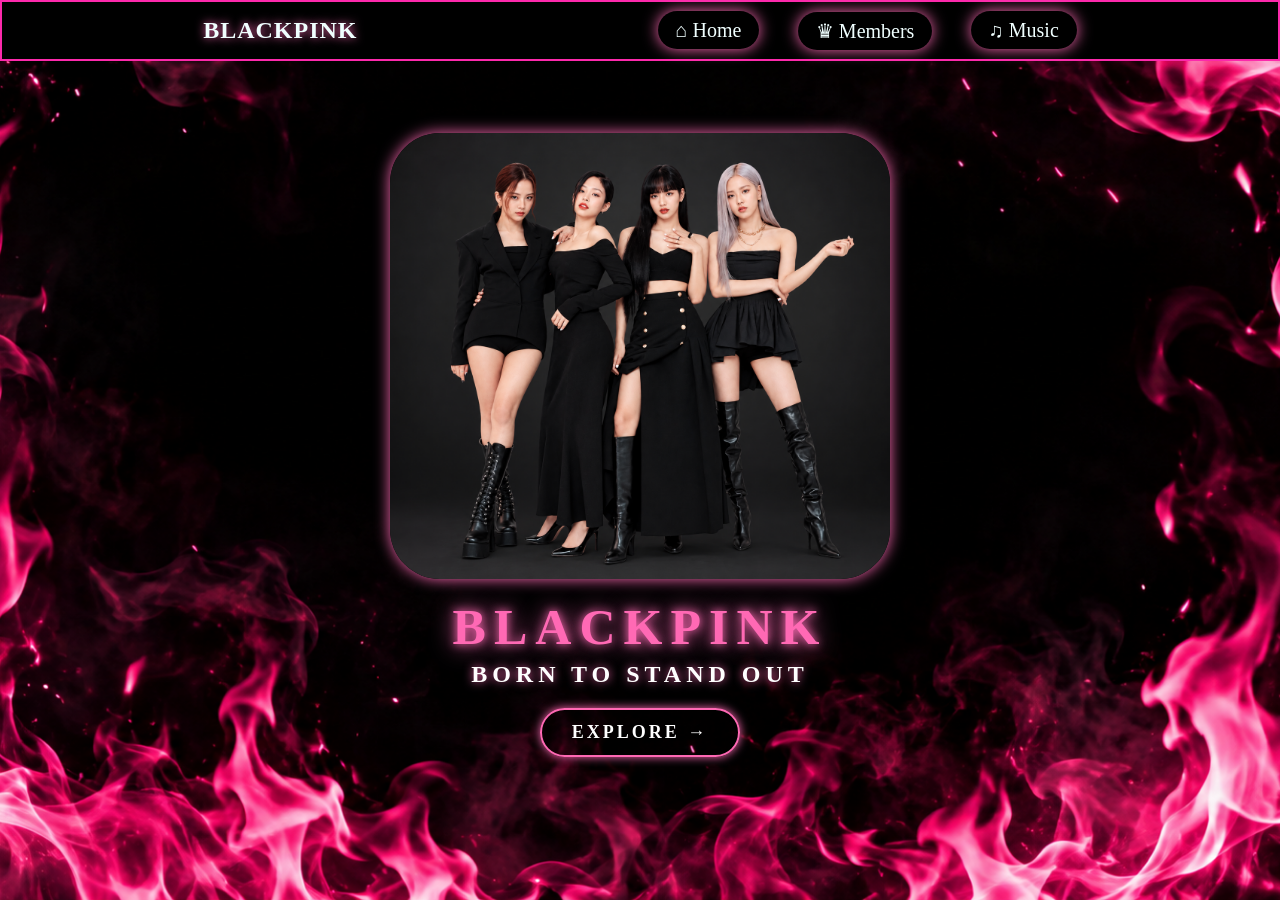
<file: index.html>
<!DOCTYPE html>
<html lang="en">
<head>
	<meta charset="UTF-8">
	<meta name="viewport" content="width=device-width, initial-scale=1.0">
	<title>BLACKPINK</title>
	<link rel="stylesheet" href="style.css">
</head>
<body>
	<nav>
		<div class="Juturu">
		<div class="Indu">BLACKPINK</div>
		<div class="Hasita">
			<div><a href="index.html">⌂ Home</a></div>
			<div><a href="members.html">♛ Members</a></div>
			<div><a href="music.html">♫ Music</a></div>
		</div>
		</div>
	</nav>
	    <div  class="container">
		<div id="group"><img src="images/image2.png"></div>
		<h1  class="a">BLACKPINK</h1>
		<p class="b">Born To Stand Out</p>
		<a href="members.html" class="explore">EXPLORE →</a>

		</div>
	
	
		
	
</body>
</html>
</file>
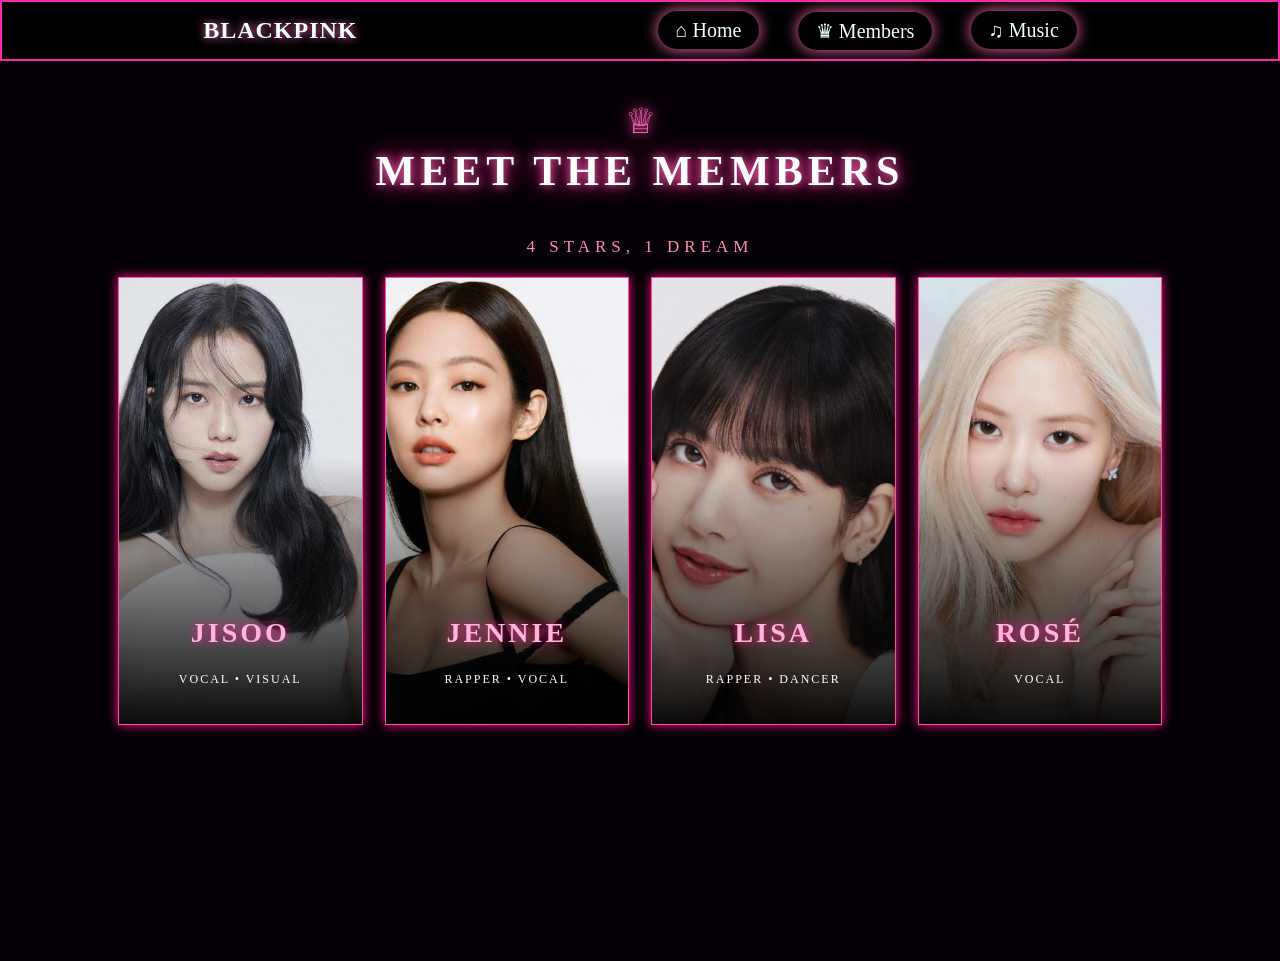
<file: members.html>
<!DOCTYPE html>
<html lang="en">
<head>
    <meta charset="UTF-8">
    <meta name="viewport" content="width=device-width, initial-scale=1.0">
    <title>Members</title>
    <link rel="stylesheet" href="style.css">
</head>
<body class="mem">
    <nav>
		<div class="Juturu">
		<div class="Indu">BLACKPINK</div>
		<div class="Hasita">
			<div><a href="index.html">⌂ Home</a></div>
			<div><a href="members.html">♛ Members</a></div>
			<div><a href="music.html">♫ Music</a></div>
		</div>
		</div>
    <section class="members">

    <!-- TOP TITLE -->
    <div class="members-title">

        <div class="crown">♕</div>

        <h1>MEET THE MEMBERS</h1>

        <p>4 STARS, 1 DREAM</p>

    </div>


    <!-- FOUR MEMBERS -->
    <div class="members-container">

        <!-- JISOO -->
        <div class="member-card">
            <img src="images/jisoo.png" alt="Jisoo">

            <div class="member-info">
                <h2>JISOO</h2>
                <p>VOCAL • VISUAL</p>
            </div>
        </div>


        <!-- JENNIE -->
        <div class="member-card">
            <img src="images/jennie.png" alt="Jennie">

            <div class="member-info">
                <h2>JENNIE</h2>
                <p>RAPPER • VOCAL</p>
            </div>
        </div>


        <!-- LISA -->
        <div class="member-card">
            <img src="images/lisa.png" alt="Lisa">

            <div class="member-info">
                <h2>LISA</h2>
                <p>RAPPER • DANCER</p>
            </div>
        </div>


        <!-- ROSÉ -->
        <div class="member-card">
            <img src="images/rose.png" alt="Rosé">

            <div class="member-info">
                <h2>ROSÉ</h2>
                <p>VOCAL</p>
            </div>
        </div>

    </div>

</section>
</body>
</html>
</file>
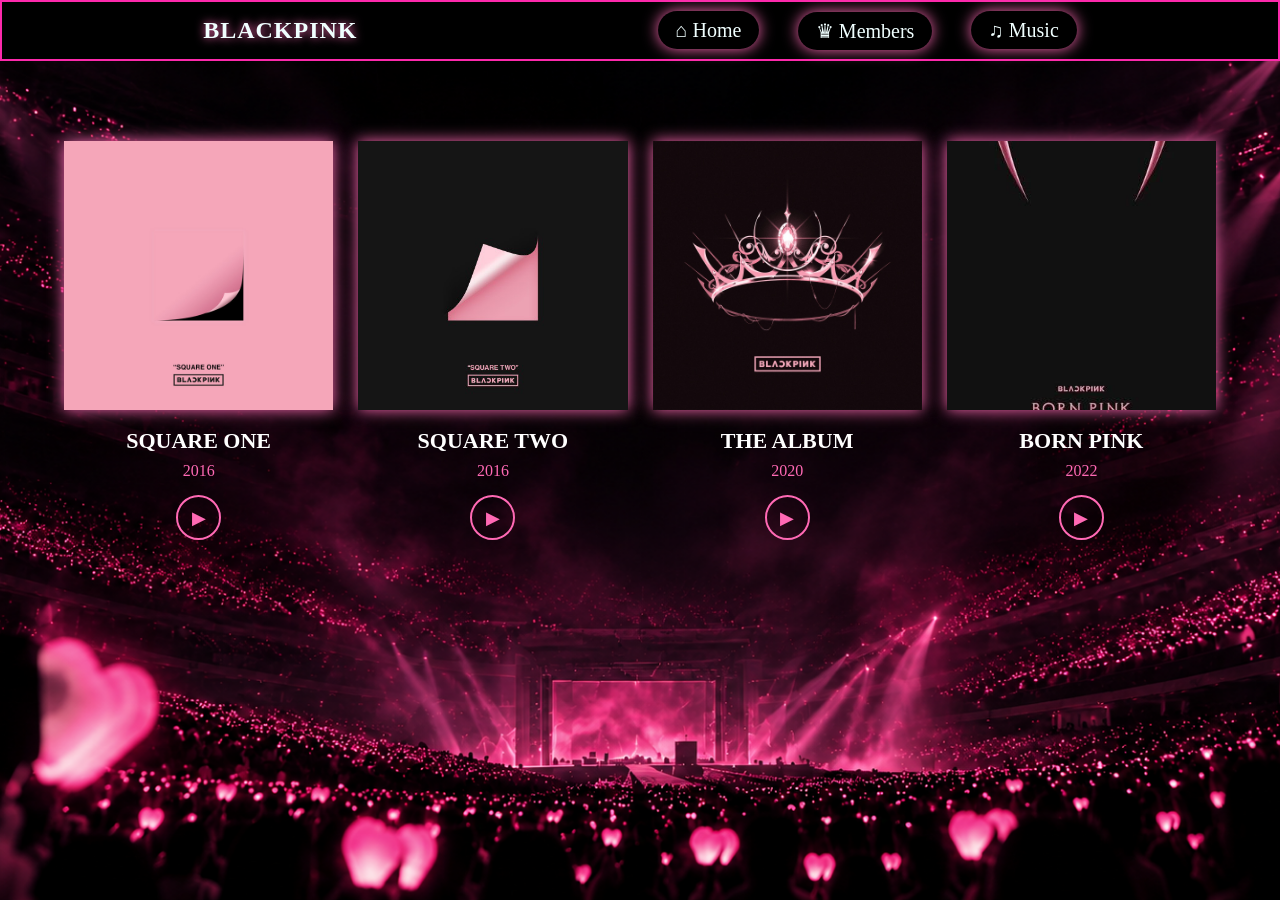
<file: music.html>
<!DOCTYPE html>
<html lang="en">
<head>
    <meta charset="UTF-8">
    <meta name="viewport" content="width=device-width, initial-scale=1.0">
    <title>MUSIC</title>
    <link rel="stylesheet" href="style.css">

</head>
<body class="music-page">
        <nav>
		<div class="Juturu">
		<div class="Indu">BLACKPINK</div>
		<div class="Hasita">
			<div><a href="index.html">⌂ Home</a></div>
			<div><a href="members.html">♛ Members</a></div>
			<div><a href="music.html">♫ Music</a></div>
		</div>
		</div>
    <div class="albums">

    <div class="album-card">
        <img src="images/squareone.png">
        <h2>SQUARE ONE</h2>
        <p>2016</p>

        <a href="https://youtu.be/gQlMMD8auMs?si=NDN9atMdakj7UPU9" target="_blank" class="play-btn">▶</a>
    </div>

    <div class="album-card">
        <img src="images/squaretwo.png">
        <h2>SQUARE TWO</h2>
        <p>2016</p>

        <a href="https://youtu.be/IHNzOHi8sJs?si=ba4KoBGzMaQTuPfd" target="_blank" class="play-btn">▶</a>
    </div>

    <div class="album-card">
        <img src="images/thealbum.png">
        <h2>THE ALBUM</h2>
        <p>2020</p>

        <a href="https://youtu.be/2S24-y0Ij3Y?si=G3u3MTVBU2b-GAoM" target="_blank" class="play-btn">▶</a>
    </div>

    <div class="album-card">
        <img src="images/bornpink.png">
        <h2>BORN PINK</h2>
        <p>2022</p>

        <a href="https://youtu.be/32si5cfrCNc?si=v8qS06vQyZqaxjuc" target="_blank" class="play-btn">▶</a>
    </div>

</div>
</body>
</html>
</file>
<file: style.css>
/* HOME */
body{
    background-image: url("images/pink-flames.png");
    margin: 0;
    height: 100vh;
    background-size: cover;    
background-position: center;
    background-repeat: no-repeat;

}
/*nav bar */
.Juturu{
    display: flex;
    justify-content: space-around;
    align-items: center;
    flex-wrap: wrap;
    color: azure;
    background-color: black;
    border: 2px solid rgb(252, 41, 171);
    padding:15px 4%;
   
    

}
.Indu{
    font-size: 24px;
    font-weight: bold;
    letter-spacing: 1px;
    text-shadow: 0 0 10px hotpink;

    
}
.Hasita {
    display: flex;
    gap: clamp(8px, 3vw, 40px);
    font-size: clamp(14px, 2vw, 20px);
    flex-wrap: wrap;
    justify-content: center;

}
.Hasita a{
        color: azure;
        text-decoration: none;
        padding:8px 18px;
        border-radius: 25px;
        transition: 0.3s;
        box-shadow: 0 0 15px hotpink;

        
}
.Hasita a:hover{
    color: hotpink;
       box-shadow: 0 0 15px hotpink;
  
}
.container {
    width: 90%;
    max-width: 800px;
    margin: 8vh auto 0;
    text-align: center;

}

/* Group image */
#group img {
    width: min(500px, 90vw);
    height: auto;
    border-radius: 50px;
    transition: transform 0.3s ease;
    box-shadow: 0 0 15px hotpink;
   
}

#group img:hover {
    transform: scale(1.02);
    filter:brightness(1.08);
    box-shadow: 0 0 20px hotpink;
}

/* BLACKPINK text */
.a {
    margin: 15px 0 0;
    color: hotpink;
    font-size: clamp(28px, 5vw, 50px);
    font-weight: bold;
    letter-spacing: clamp(3px, 1vw, 8px);
    text-shadow:
        0 0 10px hotpink,
        0 0 25px hotpink;
}

/* Born To Stand Out */
.b {
       margin: 5px 0 0;
    color: white;
    font-size: clamp(14px, 2.5vw, 24px);
    font-weight: bold;
    letter-spacing: clamp(2px, 0.6vw, 5px);
    text-transform: uppercase;
    text-shadow: 0 0 10px hotpink;
 
}
/* explore button */
.explore {
    display: inline-block;
    margin-top: 20px;
    padding: 12px 30px;

    color: white;
    text-decoration: none;

    border: 2px solid hotpink;
    border-radius: 30px;

    font-size: 18px;
    font-weight: bold;
    letter-spacing: 3px;

    box-shadow: 0 0 10px hotpink;

    transition: 0.3s;
}

.explore:hover {
    background-color: hotpink;
    color: black;

    box-shadow:
        0 0 15px hotpink,
        0 0 30px hotpink;

    transform: scale(1.08);
}
   



/* MEMBERS   */
body.mem{
        margin: 0;
    padding: 0;
    min-height: 100vh;
    background: #050005;


    
}


.members {
    margin: 0;
    height: 100vh;
    padding: 40px 60px;
    background: #050005;
}

/* TOP */

.members-title {
    text-align: center;

    margin-bottom: 20px;
}

.crown {
    font-size: 35px;

    color: #ff69b4;

    text-shadow:
        0 0 10px #ff69b4,
        0 0 25px #ff1493;
}

.members-title h1 {
    margin-top: 5px;

    font-family: Georgia, serif;

    font-size: 42px;

    letter-spacing: 5px;

    color: white;

    text-shadow:
        0 0 10px #ff69b4,
        0 0 25px #ff1493;
}

.members-title p {
    margin-top: 8px;

    font-family: Georgia, serif;

    font-size: 17px;

    letter-spacing: 5px;

    color: #ff8ac5;
}


/* FOUR MEMBERS */

.members-container {
    display: grid;
    grid-template-columns: repeat(auto-fit, minmax(240px, 1fr));
    gap: 22px;
    width: 90%;
    max-width: 1250px;
    margin: auto;

}


/* CARD */

.member-card {
    min-height: 420px;
    height: clamp(400px, 35vw, 460px);
    position: relative;
    overflow: hidden;
    border: 1px solid #ff4fa3;
    background: #100009;
    box-shadow: 0 0 10px #ff1493;
    transition: 0.4s ease;

}


/* IMAGE */

.member-card img {
    width: 100%;
    height: 100%;
    object-fit: cover;
    transition: 0.5s ease;
}


/* HOVER */

.member-card:hover {
    transform: translateY(-8px);
    box-shadow:
        0 0 20px #ff1493,
        0 0 40px #ff1493;
}

.member-card:hover img {
    transform: scale(1.06);
}


/* DARK GRADIENT AT BOTTOM */

.member-card::after {
    content: "";
    position: absolute;
    inset: 0;
    background: linear-gradient(
        transparent 40%,
        rgba(0, 0, 0, 0.2) 50%,
        rgba(0, 0, 0, 0.95) 100%
    );
}


/* MEMBER NAME */

.member-info {
    position: absolute;
    z-index: 2;
    bottom: 25px;
    width: 100%;
    text-align: center;
}  

.member-info h2 {
    font-family: Georgia, serif;
    font-size: 28px;
    letter-spacing: 3px;
    color: #ffb6d9;
    text-shadow:
        0 0 10px #ff1493;
}

.member-info p {
    margin-top: 8px;
    font-size: 12px;
    letter-spacing: 2px;
    color: white;
}




/*  MUSIC   */
/* ============================= */
/*       MUSIC PAGE              */
/* ============================= */

.music-page {
    margin: 0;
    background-image: url("images/lightstick.png");
    background-size: cover;
    background-position: center;
    background-repeat: no-repeat;
    min-height: 100vh;
}


/* ALBUM CONTAINER */

.music-page .albums {
    display: grid;
    grid-template-columns: repeat(auto-fit, minmax(220px, 1fr));
    gap: 25px;
    width: 90%;
    max-width: 1200px;
    margin: 80px auto 40px;

}


/* ALBUM CARD */

.music-page .album-card {
    text-align: center;
    color: white;
}


/* ALBUM IMAGE */

.music-page .album-card img {
    width: 100%;
    aspect-ratio: 1 / 1;
    height: auto;
    object-fit: cover;
    display: block;
    transition: transform 0.3s ease;
    box-shadow: 0 0 15px hotpink;

}
.music-page .album-card img:hover{
    transform: scale(1.02);
    filter:brightness(1.08);
    box-shadow: 0 0 20px hotpink;
}

/* ALBUM NAME */

.music-page .album-card h2 {
    color: white;
    font-family: Georgia, serif;
    font-size: 22px;
    margin: 18px 0 8px;
}


/* YEAR */

.music-page .album-card p {
    color: #ff69b4;
    font-size: 16px;
    margin: 0;
}


/* PLAY BUTTON */

.music-page .play-btn {
    width: 45px;
    height: 45px;
    border: 2px solid #ff69b4;
    border-radius: 50%;
    display: flex;
    align-items: center;
    justify-content: center;
    margin: 15px auto;
    color: #ff69b4;
    text-decoration: none;
    font-size: 18px;
    transition: 0.3s ease;
}


/* PLAY BUTTON HOVER */

.music-page .play-btn:hover {
    background: #ff69b4;
    color: black;
    box-shadow:
        0 0 15px #ff69b4,
        0 0 30px #ff1493;
    transform: scale(1.1);
}


/* ============================= */
/*       RESPONSIVE DESIGN       */
/* ============================= */


* {
    box-sizing: border-box;
}

html,
body {
    max-width: 100%;
    overflow-x: hidden;
}
</file>
